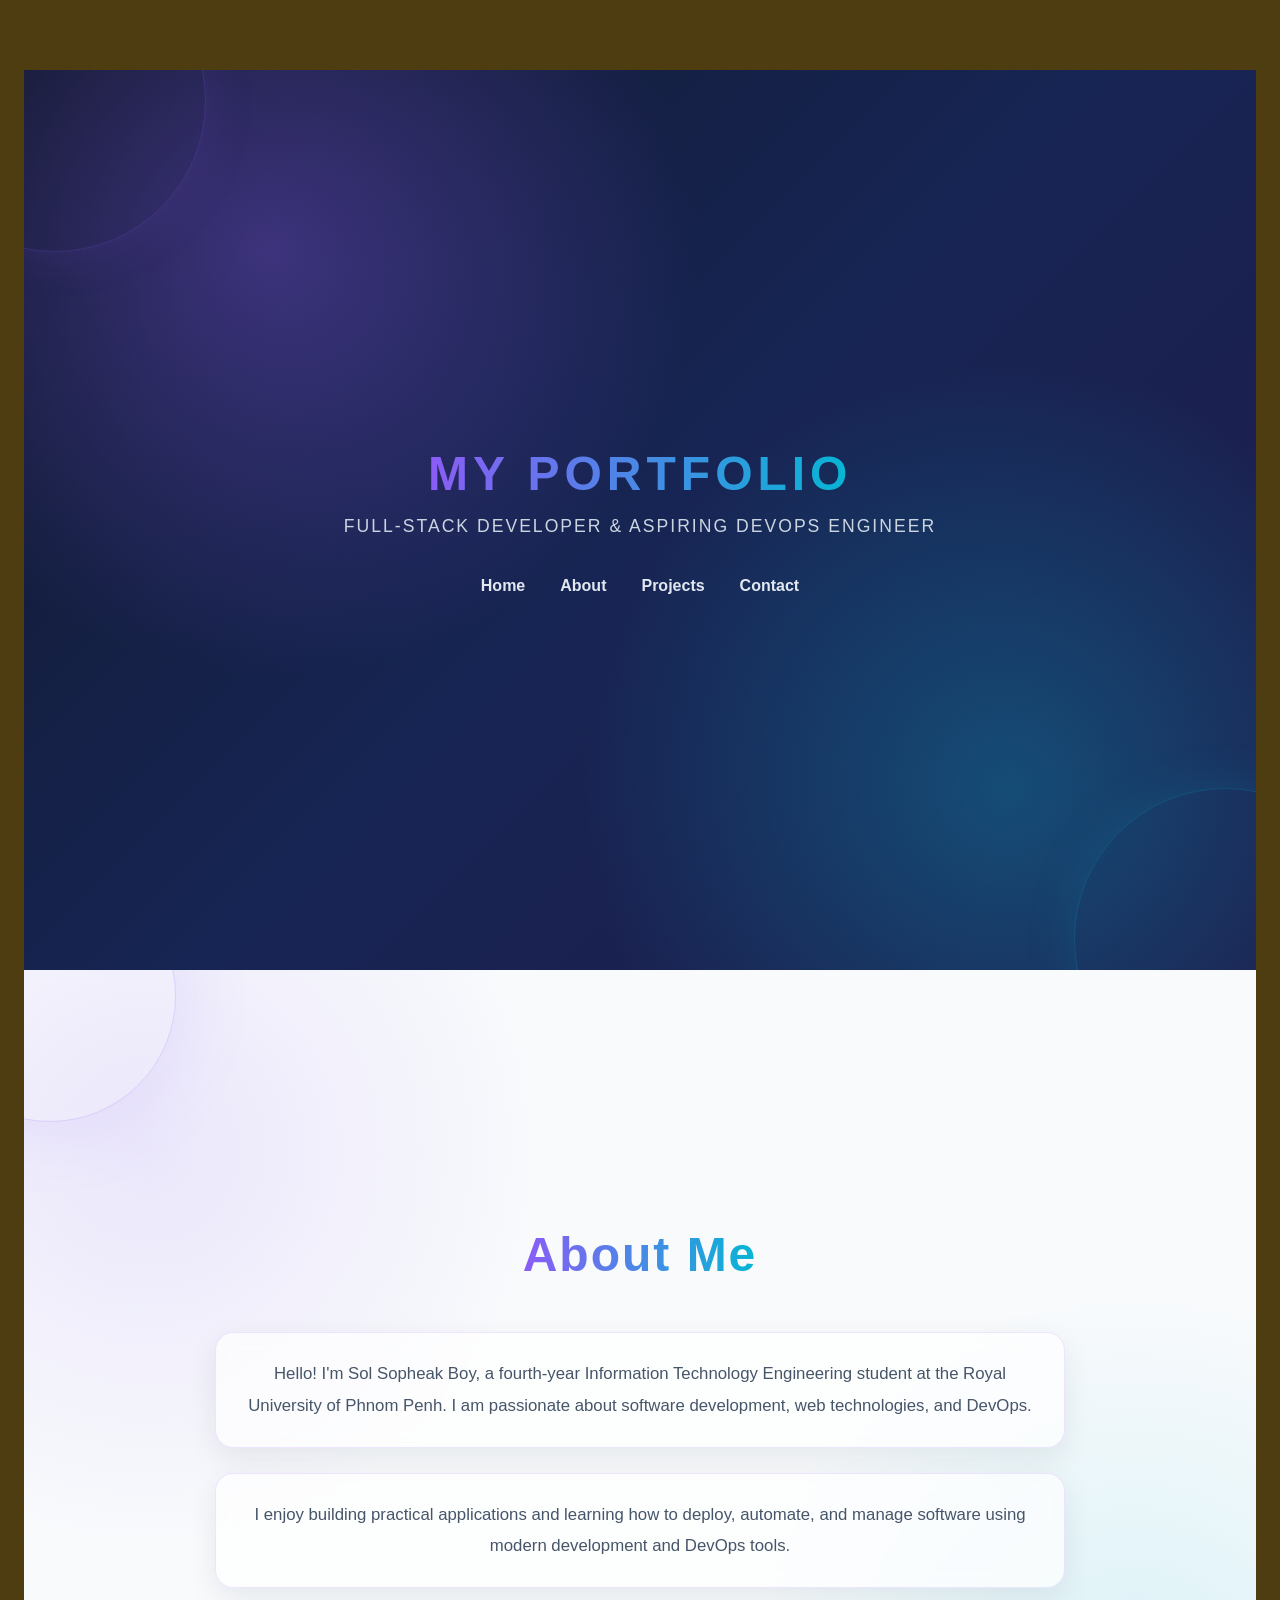
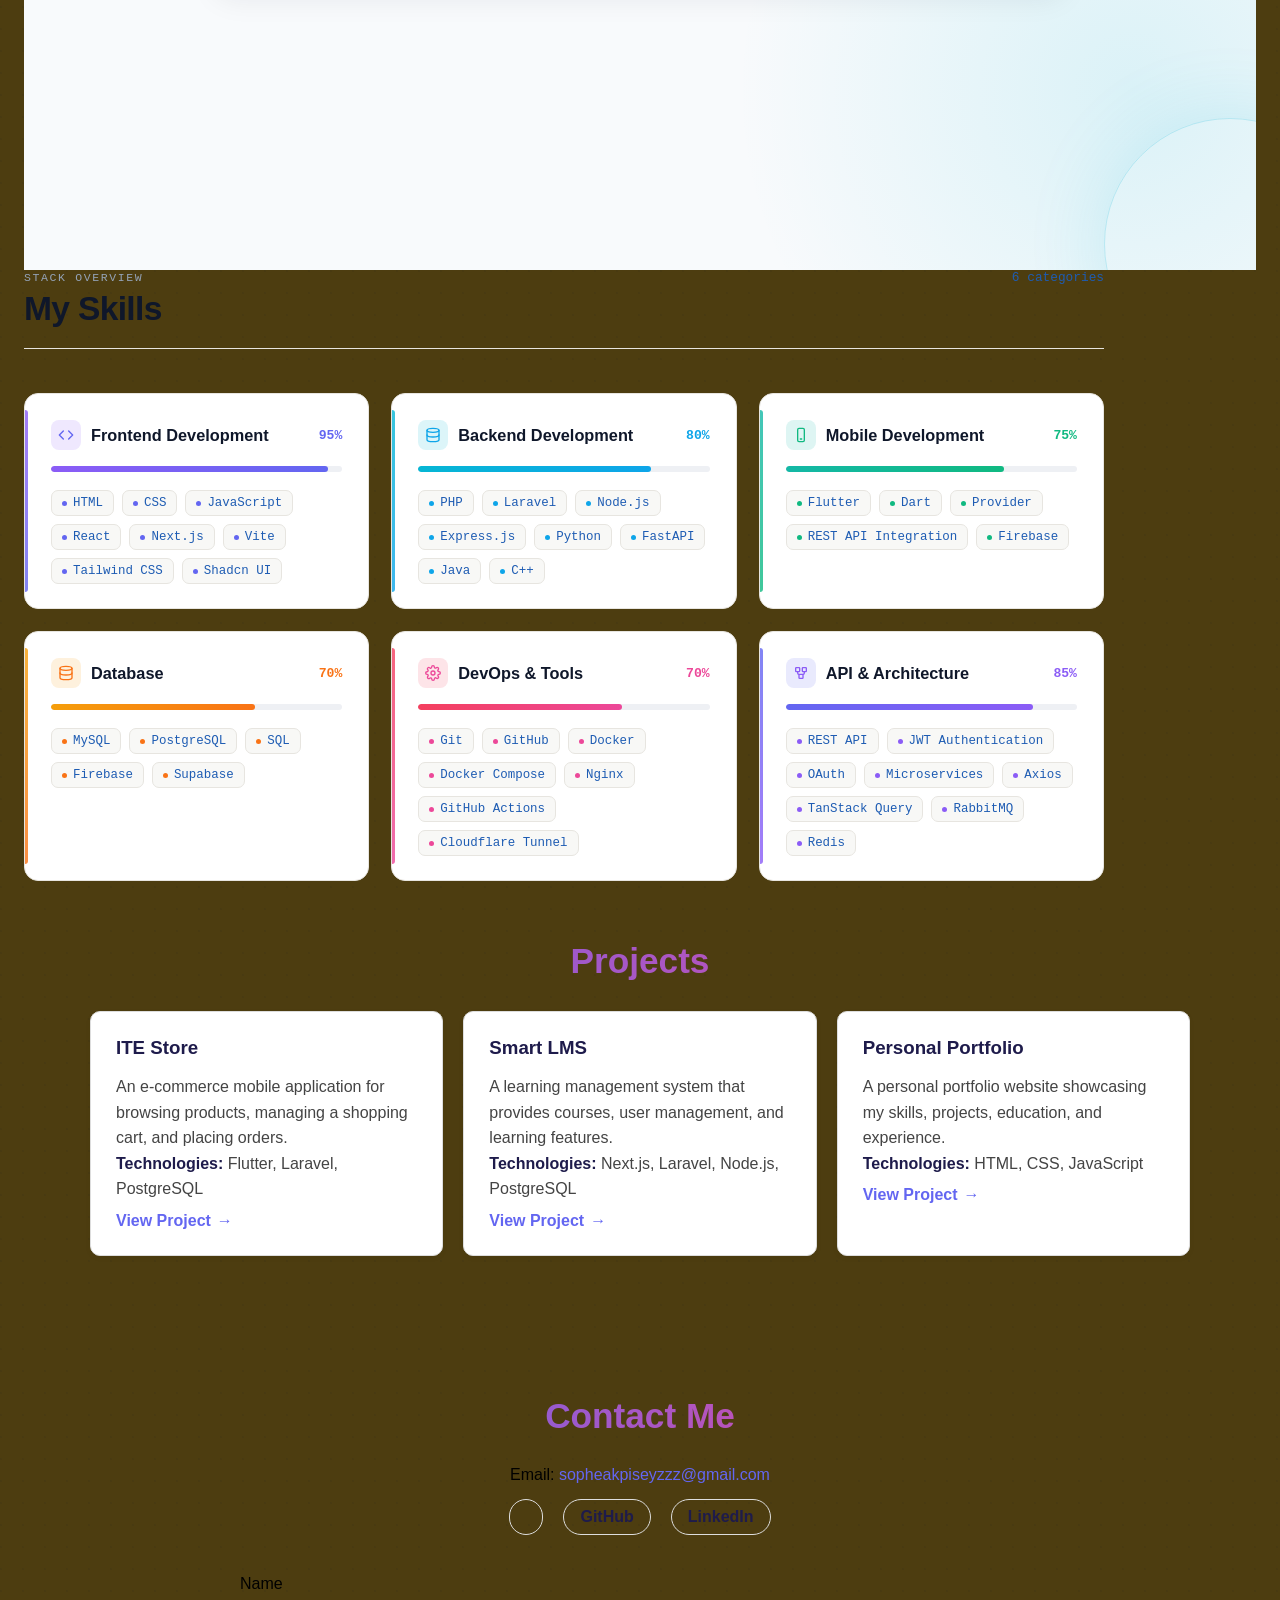
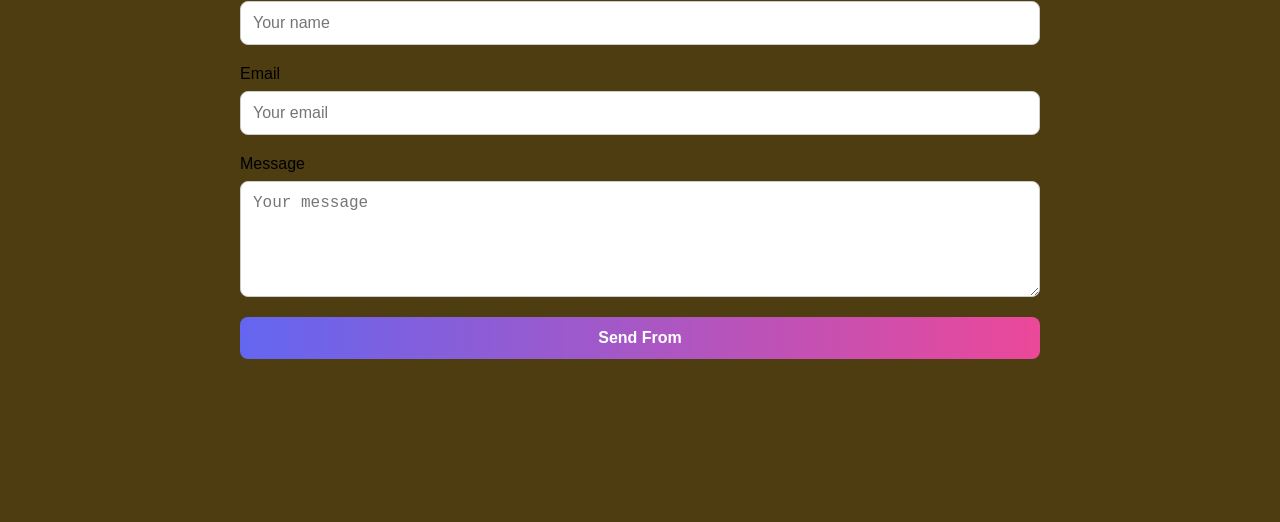
<file: index.html>
<!DOCTYPE html>
<html lang="en">
<head>
    <meta charset="UTF-8">
    <meta name="viewport" content="width=device-width, initial-scale=1.0">
    <title>My Portfolio</title>
    <link rel="stylesheet" href="style.css">
</head>
<body>

    <header>
        <h2>MY PORTFOLIO</h2>

        <p>FULL-STACK DEVELOPER & ASPIRING DEVOPS ENGINEER</p>

        <nav>
            <ul>
                <li><a href="#home">Home</a></li>
                <li><a href="#about">About</a></li>
                <li><a href="#projects">Projects</a></li>
                <li><a href="#contact">Contact</a></li>
            </ul>
        </nav>
    </header>
    <section id="about">
    <h2>About Me</h2>

    <p>
        Hello! I'm Sol Sopheak Boy, a fourth-year Information Technology
        Engineering student at the Royal University of Phnom Penh.
        I am passionate about software development, web technologies,
        and DevOps.
    </p>

    <p>
        I enjoy building practical applications and learning how to
        deploy, automate, and manage software using modern development
        and DevOps tools.
    </p>
</section>
<div class="skills">
 
  <div class="skills-head">
    <div>
      <div class="eyebrow">Stack overview</div>
      <h3>My Skills</h3>
    </div>
    <div class="tally">6 categories</div>
  </div>
 
  <div class="skills-grid">
 
    <!-- Frontend -->
    <div class="skill-category" style="--accent:#8b5cf6; --accent-2:#6366f1;" data-percent="95">
      <div class="skill-category-head">
        <div class="skill-category-title">
          <span class="icon"><svg viewBox="0 0 24 24" fill="none" stroke="currentColor" stroke-width="2" stroke-linecap="round" stroke-linejoin="round"><polyline points="16 18 22 12 16 6"/><polyline points="8 6 2 12 8 18"/></svg></span>
          Frontend Development
        </div>
        <span class="skill-category-pct">95%</span>
      </div>
      <div class="prof-bar"><div class="prof-bar-fill"></div></div>
      <div class="skills-list">
        <span>HTML</span><span>CSS</span><span>JavaScript</span><span>React</span>
        <span>Next.js</span><span>Vite</span><span>Tailwind CSS</span><span>Shadcn UI</span>
      </div>
    </div>
 
    <!-- Backend -->
    <div class="skill-category" style="--accent:#06b6d4; --accent-2:#0ea5e9;" data-percent="80">
      <div class="skill-category-head">
        <div class="skill-category-title">
          <span class="icon"><svg viewBox="0 0 24 24" fill="none" stroke="currentColor" stroke-width="2" stroke-linecap="round" stroke-linejoin="round"><ellipse cx="12" cy="5" rx="9" ry="3"/><path d="M3 5v14c0 1.66 4 3 9 3s9-1.34 9-3V5"/><path d="M3 12c0 1.66 4 3 9 3s9-1.34 9-3"/></svg></span>
          Backend Development
        </div>
        <span class="skill-category-pct">80%</span>
      </div>
      <div class="prof-bar"><div class="prof-bar-fill"></div></div>
      <div class="skills-list">
        <span>PHP</span><span>Laravel</span><span>Node.js</span><span>Express.js</span>
        <span>Python</span><span>FastAPI</span><span>Java</span><span>C++</span>
      </div>
    </div>
 
    <!-- Mobile -->
    <div class="skill-category" style="--accent:#14b8a6; --accent-2:#10b981;" data-percent="75">
      <div class="skill-category-head">
        <div class="skill-category-title">
          <span class="icon"><svg viewBox="0 0 24 24" fill="none" stroke="currentColor" stroke-width="2" stroke-linecap="round" stroke-linejoin="round"><rect x="7" y="2" width="10" height="20" rx="2"/><line x1="11" y1="18" x2="13" y2="18"/></svg></span>
          Mobile Development
        </div>
        <span class="skill-category-pct">75%</span>
      </div>
      <div class="prof-bar"><div class="prof-bar-fill"></div></div>
      <div class="skills-list">
        <span>Flutter</span><span>Dart</span><span>Provider</span>
        <span>REST API Integration</span><span>Firebase</span>
      </div>
    </div>
 
    <!-- Database -->
    <div class="skill-category" style="--accent:#f59e0b; --accent-2:#f97316;" data-percent="70">
      <div class="skill-category-head">
        <div class="skill-category-title">
          <span class="icon"><svg viewBox="0 0 24 24" fill="none" stroke="currentColor" stroke-width="2" stroke-linecap="round" stroke-linejoin="round"><ellipse cx="12" cy="5" rx="9" ry="3"/><path d="M21 12c0 1.66-4 3-9 3s-9-1.34-9-3"/><path d="M3 5v14c0 1.66 4 3 9 3s9-1.34 9-3V5"/></svg></span>
          Database
        </div>
        <span class="skill-category-pct">70%</span>
      </div>
      <div class="prof-bar"><div class="prof-bar-fill"></div></div>
      <div class="skills-list">
        <span>MySQL</span><span>PostgreSQL</span><span>SQL</span>
        <span>Firebase</span><span>Supabase</span>
      </div>
    </div>
 
    <!-- DevOps -->
    <div class="skill-category" style="--accent:#f43f5e; --accent-2:#ec4899;" data-percent="70">
      <div class="skill-category-head">
        <div class="skill-category-title">
          <span class="icon"><svg viewBox="0 0 24 24" fill="none" stroke="currentColor" stroke-width="2" stroke-linecap="round" stroke-linejoin="round"><circle cx="12" cy="12" r="3"/><path d="M19.4 15a1.65 1.65 0 0 0 .33 1.82l.06.06a2 2 0 1 1-2.83 2.83l-.06-.06a1.65 1.65 0 0 0-1.82-.33 1.65 1.65 0 0 0-1 1.51V21a2 2 0 0 1-4 0v-.09A1.65 1.65 0 0 0 9 19.4a1.65 1.65 0 0 0-1.82.33l-.06.06a2 2 0 1 1-2.83-2.83l.06-.06a1.65 1.65 0 0 0 .33-1.82 1.65 1.65 0 0 0-1.51-1H3a2 2 0 0 1 0-4h.09A1.65 1.65 0 0 0 4.6 9a1.65 1.65 0 0 0-.33-1.82l-.06-.06a2 2 0 1 1 2.83-2.83l.06.06a1.65 1.65 0 0 0 1.82.33H9a1.65 1.65 0 0 0 1-1.51V3a2 2 0 0 1 4 0v.09a1.65 1.65 0 0 0 1 1.51 1.65 1.65 0 0 0 1.82-.33l.06-.06a2 2 0 1 1 2.83 2.83l-.06.06a1.65 1.65 0 0 0-.33 1.82V9a1.65 1.65 0 0 0 1.51 1H21a2 2 0 0 1 0 4h-.09a1.65 1.65 0 0 0-1.51 1z"/></svg></span>
          DevOps & Tools
        </div>
        <span class="skill-category-pct">70%</span>
      </div>
      <div class="prof-bar"><div class="prof-bar-fill"></div></div>
      <div class="skills-list">
        <span>Git</span><span>GitHub</span><span>Docker</span><span>Docker Compose</span>
        <span>Nginx</span><span>GitHub Actions</span><span>Cloudflare Tunnel</span>
      </div>
    </div>
 
    <!-- API & Architecture -->
    <div class="skill-category" style="--accent:#6366f1; --accent-2:#8b5cf6;" data-percent="85">
      <div class="skill-category-head">
        <div class="skill-category-title">
          <span class="icon"><svg viewBox="0 0 24 24" fill="none" stroke="currentColor" stroke-width="2" stroke-linecap="round" stroke-linejoin="round"><rect x="4" y="4" width="6" height="6" rx="1"/><rect x="14" y="4" width="6" height="6" rx="1"/><rect x="9" y="14" width="6" height="6" rx="1"/><path d="M7 10v2a2 2 0 0 0 2 2M17 10v2a2 2 0 0 1-2 2"/></svg></span>
          API & Architecture
        </div>
        <span class="skill-category-pct">85%</span>
      </div>
      <div class="prof-bar"><div class="prof-bar-fill"></div></div>
      <div class="skills-list">
        <span>REST API</span><span>JWT Authentication</span><span>OAuth</span>
        <span>Microservices</span><span>Axios</span><span>TanStack Query</span>
        <span>RabbitMQ</span><span>Redis</span>
      </div>
    </div>
 
  </div>
</div>
<section id="projects">
    <h2>Projects</h2>

    <div class="projects-container">

        <div class="project-card">
            <h3>ITE Store</h3>
            <p>
                An e-commerce mobile application for browsing products,
                managing a shopping cart, and placing orders.
            </p>
            <p><strong>Technologies:</strong> Flutter, Laravel, PostgreSQL</p>
            <a href="#" class="project-link">View Project</a>
        </div>

        <div class="project-card">
            <h3>Smart LMS</h3>
            <p>
                A learning management system that provides courses,
                user management, and learning features.
            </p>
            <p><strong>Technologies:</strong> Next.js, Laravel, Node.js, PostgreSQL</p>
            <a href="#" class="project-link">View Project</a>
        </div>

        <div class="project-card">
            <h3>Personal Portfolio</h3>
            <p>
                A personal portfolio website showcasing my skills,
                projects, education, and experience.
            </p>
            <p><strong>Technologies:</strong> html, css, JavaScript</p>
            <a href="#" class="project-link">View Project</a>
        </div>

    </div>
</section>


<section id="contact" class="contact-section">
    <div class="container">
        <h2>Contact Me</h2>

        <div class="contact-info">
            <p>
                Email:
                <a href="mailto:your.email@example.com">
                    sopheakpiseyzzz@gmail.com
            </p>

            <div class="social-links">
                <a href="https://github.com/" target="_blank">GitHub</a>
                <a href="https://www.linkedin.com/" target="_blank">LinkedIn</a>
            </div>
        </div>

        <form class="contact-form">
            <div class="form-group">
                <label for="name">Name</label>
                <input
                    type="text"
                    id="name"
                    name="name"
                    placeholder="Your name"
                    required
                >
            </div>

            <div class="form-group">
                <label for="email">Email</label>
                <input
                    type="email"
                    id="email"
                    name="email"
                    placeholder="Your email"
                    required
                >
            </div>

            <div class="form-group">
                <label for="message">Message</label>
                <textarea
                    id="message"
                    name="message"
                    rows="5"
                    placeholder="Your message"
                    required
                ></textarea>
            </div>

            <button type="submit">Send From</button>
        </form>
    </div>
</section>
<script>
  // Set CSS var + animate bars only once each card scrolls into view
  const cards = document.querySelectorAll('.skill-category');
  cards.forEach(card => {
    card.style.setProperty('--percent', card.dataset.percent + '%');
  });
 
  const io = new IntersectionObserver((entries) => {
    entries.forEach(entry => {
      if (entry.isIntersecting) {
        entry.target.classList.add('in-view');
        io.unobserve(entry.target);
      }
    });
  }, { threshold: 0.3 });
 
  cards.forEach(card => io.observe(card));
</script>
<script src="projects.js"></script>
</body>
</html>
</file>
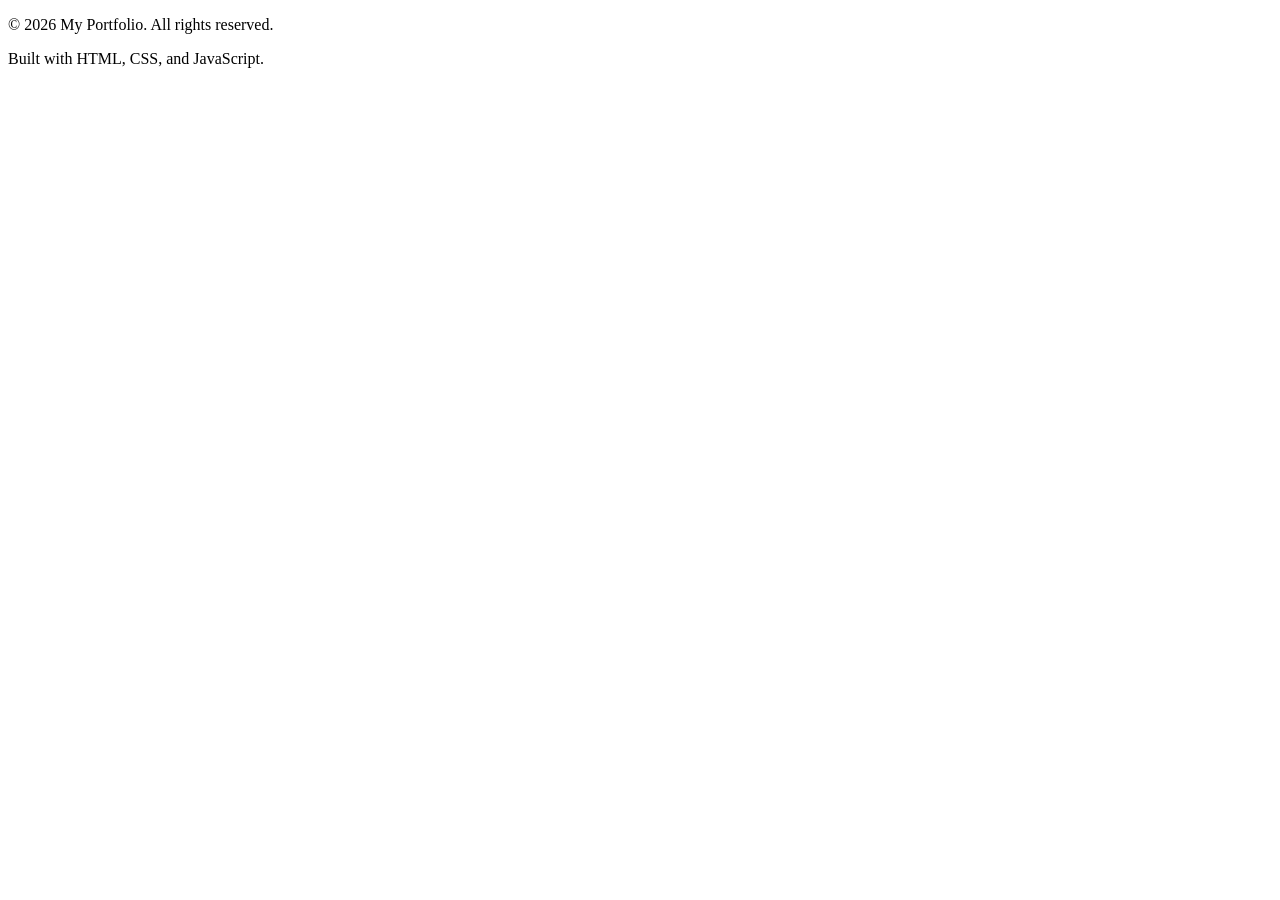
<file: footer.html>
<!DOCTYPE html>
<html lang="en">
<head>
    <meta charset="UTF-8">
    <meta name="viewport" content="width=device-width, initial-scale=1.0">
    <title>Document</title>
</head>
<body>
    <footer>
    <p>&copy; 2026 My Portfolio. All rights reserved.</p>
    <p>Built with HTML, CSS, and JavaScript.</p>
</footer>
</body>
</html>
</file>
<file: style.css>
/* =========================
   Global Reset
========================= */

* {
    margin: 0;
    padding: 0;
    box-sizing: border-box;
}

html {
    scroll-behavior: smooth;
}

:root{
    --ink: #0f172a;
    --ink-soft: #1e5cb3;
    --paper: #4d3d10;
    --card: #ffffff;
    --line: #e7e5e0;
    --mono: 'JetBrains Mono', ui-monospace, 'SFMono-Regular', Menlo, monospace;
    --sans: 'Inter', -apple-system, BlinkMacSystemFont, 'Segoe UI', sans-serif;
  }

  *{ box-sizing:border-box; }

  body{
    margin:0;
    padding:70px 24px;
    background:
      radial-gradient(circle at 1px 1px, rgba(15,23,42,0.06) 1px, transparent 0) 0 0/22px 22px,
      var(--paper);
    font-family: var(--sans);
    /* display:flex;
    justify-content:center; */
  }


/* =========================
   Header
========================= */

header {
    min-height: 100vh;
    padding: 30px 8%;

    display: flex;
    flex-direction: column;
    justify-content: center;
    align-items: center;

    text-align: center;


    color: #f8fafc;

    background:
        radial-gradient(
            circle at 20% 20%,
            rgba(139, 92, 246, 0.35),
            transparent 35%
        ),
        radial-gradient(
            circle at 80% 80%,
            rgba(6, 182, 212, 0.3),
            transparent 35%
        ),
        linear-gradient(
            135deg,
            #0f172a,
            #172554,
            #1e1b4b
        );


    position: relative;
    overflow: hidden;

    animation: headerAppear 1s ease forwards;
}


/* =========================
   Header Animation
========================= */

@keyframes headerAppear {
    from {
        opacity: 0;
        transform: translateY(-30px);
    }

    to {
        opacity: 1;
        transform: translateY(0);
    }
}


/* =========================
   Portfolio Title
========================= */

header h2 {
    font-size: 3rem;

    letter-spacing: 5px;
    margin-bottom: 15px;

    background: linear-gradient(
        90deg,
        #8b5cf6,
        #06b6d4
    );

    -webkit-background-clip: text;
    -webkit-text-fill-color: transparent;


    animation: titleAppear 1.2s ease forwards;
}

@keyframes titleAppear {
    from {
        opacity: 0;
        transform: scale(0.8);
    }

    to {
        opacity: 1;
        transform: scale(1);
    }
}


/* =========================
   Tagline
========================= */

header p {
    font-size: 1.1rem;

    color: #cbd5e1;

    letter-spacing: 2px;


    margin-bottom: 40px;

    animation: textAppear 1.5s ease forwards;
}

@keyframes textAppear {
    from {
        opacity: 0;
        transform: translateY(20px);
    }

    to {
        opacity: 1;
        transform: translateY(0);
    }
}


/* =========================
   Navigation
========================= */

nav ul {
    list-style: none;

    display: flex;
    gap: 35px;

    animation: navAppear 1.8s ease forwards;
}

@keyframes navAppear {
    from {
        opacity: 0;
        transform: translateY(20px);
    }

    to {
        opacity: 1;
        transform: translateY(0);
    }
}


/* =========================
   Navigation Links
========================= */

nav a {
    position: relative;

    color: #e2e8f0;


    text-decoration: none;

    font-size: 1rem;
    font-weight: bold;

    padding: 8px 0;

    transition:
        color 0.3s ease,
        transform 0.3s ease;
}



/* =========================
   Animated Underline
========================= */


nav a::after {
    content: "";

    position: absolute;
    left: 0;
    bottom: 0;

    width: 0;
    height: 2px;

    background: linear-gradient(
        90deg,
        #8b5cf6,
        #06b6d4
    );

    box-shadow:
        0 0 8px rgba(6, 182, 212, 0.8);


    transition: width 0.3s ease;
}

nav a:hover {

    color: #06b6d4;
    transform: translateY(-3px);
}

nav a:hover::after {
    width: 100%;
}


/* =========================
   Floating Background Effect
========================= */

header::before,
header::after {
    content: "";

    position: absolute;
    width: 300px;
    height: 300px;

    border-radius: 50%;

    border: 1px solid rgba(139, 92, 246, 0.2);

    box-shadow:
        0 0 50px rgba(139, 92, 246, 0.15);


    animation: floating 6s ease-in-out infinite;
}

header::before {

    top: -120px;
    left: -120px;
}

header::after {
    bottom: -120px;
    right: -120px;

    border-color: rgba(6, 182, 212, 0.2);

    box-shadow:
        0 0 50px rgba(6, 182, 212, 0.15);


    animation-delay: 2s;
}

@keyframes floating {
    0%,
    100% {
        transform: translateY(0) scale(1);
    }

    50% {
transform: translateY(-20px) scale(1.1);
        transform: translateY(-25px) scale(1.1);

    }
}


/* =========================
   Responsive Design
========================= */

@media (max-width: 768px) {

    header {
        padding: 30px 20px;
    }

    header h2 {
        font-size: 2.2rem;

        letter-spacing: 3px;

    }

    header p {
        font-size: 0.9rem;
        line-height: 1.6;
    }

    nav ul {
        gap: 20px;


        flex-wrap: wrap;

        justify-content: center;
    }

    nav a {
        font-size: 0.9rem;
    }
}


/* =========================
   About Me Section
========================= */

#about {
    min-height: 100vh;
    padding: 120px 8%;

    display: flex;
    flex-direction: column;
    justify-content: center;
    align-items: center;

    text-align: center;

    position: relative;
    overflow: hidden;

    background:
        radial-gradient(
            circle at 10% 20%,
            rgba(139, 92, 246, 0.12),
            transparent 30%
        ),
        radial-gradient(
            circle at 90% 80%,
            rgba(6, 182, 212, 0.12),
            transparent 30%
        ),
        #f8fafc;
}


/* =========================
   About Heading
========================= */

#about h2 {
    font-size: 3rem;
    font-weight: 800;

    margin-bottom: 50px;

    letter-spacing: 2px;

    background: linear-gradient(
        90deg,
        #8b5cf6,
        #06b6d4,
        #8b5cf6
    );

    background-size: 200% auto;

    -webkit-background-clip: text;
    -webkit-text-fill-color: transparent;

    animation: gradientText 4s linear infinite;
}

@keyframes gradientText {
    to {
        background-position: 200% center;
    }
}


/* =========================
   About Content Card
========================= */

#about p {
    max-width: 850px;

    margin-bottom: 25px;

    padding: 25px 30px;

    font-size: 1.05rem;
    line-height: 1.9;

    color: #475569;

    background: rgba(255, 255, 255, 0.7);

    border: 1px solid rgba(139, 92, 246, 0.15);

    border-radius: 18px;

    box-shadow:
        0 10px 30px rgba(15, 23, 42, 0.08);

    backdrop-filter: blur(10px);

    transition:
        transform 0.4s ease,
        box-shadow 0.4s ease,
        border-color 0.4s ease;
}


/* =========================
   Card Hover
========================= */

#about p:hover {
    transform: translateY(-8px);

    border-color: rgba(139, 92, 246, 0.45);

    box-shadow:
        0 20px 45px rgba(139, 92, 246, 0.15);
}


/* =========================
   Scroll Animation
========================= */

#about h2,
#about p {
    animation: aboutFadeUp 1s ease forwards;
}

#about p:nth-of-type(1) {
    animation-delay: 0.2s;
}

#about p:nth-of-type(2) {
    animation-delay: 0.4s;
}

@keyframes aboutFadeUp {
    from {
        opacity: 0;
        transform: translateY(40px);
    }

    to {
        opacity: 1;
        transform: translateY(0);
    }
}


/* =========================
   Decorative Circles
========================= */

#about::before,
#about::after {
    content: "";

    position: absolute;

    width: 250px;
    height: 250px;

    border-radius: 50%;

    pointer-events: none;

    animation: aboutFloat 7s ease-in-out infinite;
}

#about::before {
    top: -100px;
    left: -100px;

    border: 1px solid rgba(139, 92, 246, 0.2);

    box-shadow:
        0 0 80px rgba(139, 92, 246, 0.15);
}

#about::after {
    bottom: -100px;
    right: -100px;

    border: 1px solid rgba(6, 182, 212, 0.2);

    box-shadow:
        0 0 80px rgba(6, 182, 212, 0.15);

    animation-delay: 2s;
}

@keyframes aboutFloat {

    0%,
    100% {
        transform: translateY(0) scale(1);
    }

    50% {
        transform: translateY(-25px) scale(1.08);
    }
}


/* =========================
   Responsive Design
========================= */

@media (max-width: 768px) {

    #about {
        padding: 90px 20px;
    }

    #about h2 {
        font-size: 2.2rem;
        margin-bottom: 35px;
    }

    #about p {
        padding: 20px;

        font-size: 0.95rem;

        line-height: 1.8;
    }
}
/* =========================
   Skills Section
========================= */



  /* =========================
     Skills Section (Upgraded)
  ========================= */
  .skills{
    width:100%;
    max-width:1080px;
  }

  .skills-head{
    display:flex;
    align-items:baseline;
    justify-content:space-between;
    gap:24px;
    margin-bottom:44px;
    border-bottom:1px solid var(--line);
    padding-bottom:20px;
  }
  .skills-head .eyebrow{
    font-family:var(--mono);
    font-size:0.72rem;
    letter-spacing:0.14em;
    text-transform:uppercase;
    color:#94a3b8;
  }
  .skills h3{
    margin:6px 0 0;
    font-size:2.1rem;
    font-weight:700;
    letter-spacing:-0.02em;
    color:var(--ink);
  }
  .skills-head .tally{
    font-family:var(--mono);
    font-size:0.8rem;
    color:var(--ink-soft);
    white-space:nowrap;
  }

  .skills-grid{
    display:grid;
    grid-template-columns:repeat(auto-fit, minmax(300px, 1fr));
    gap:22px;
  }

  .skill-category{
    --accent: #8b5cf6;
    --accent-2: #6366f1;
    position:relative;
    background:var(--card);
    border:1px solid var(--line);
    border-radius:14px;
    padding:26px 26px 24px;
    transition: transform .35s cubic-bezier(.2,.7,.3,1), border-color .35s ease, box-shadow .35s ease;
  }
  .skill-category::before{
    content:"";
    position:absolute;
    left:0; top:16px; bottom:16px;
    width:3px;
    border-radius:0 3px 3px 0;
    background:linear-gradient(180deg, var(--accent), var(--accent-2));
    opacity:.8;
  }
  .skill-category:hover{
    transform:translateY(-4px);
    border-color:color-mix(in srgb, var(--accent) 45%, var(--line));
    box-shadow:0 18px 34px -18px color-mix(in srgb, var(--accent) 55%, transparent);
  }

  .skill-category-head{
    display:flex;
    align-items:center;
    justify-content:space-between;
    gap:12px;
    margin-bottom:16px;
  }
  .skill-category-title{
    display:flex;
    align-items:center;
    gap:10px;
    font-size:1.02rem;
    font-weight:600;
    color:var(--ink);
  }
  .skill-category-title .icon{
    display:flex;
    align-items:center;
    justify-content:center;
    width:30px; height:30px;
    border-radius:8px;
    background:color-mix(in srgb, var(--accent) 14%, white);
    color:var(--accent-2);
    flex:none;
  }
  .skill-category-title .icon svg{ width:16px; height:16px; }

  .skill-category-pct{
    font-family:var(--mono);
    font-size:0.82rem;
    font-weight:600;
    color:var(--accent-2);
    font-variant-numeric: tabular-nums;
  }

  /* proficiency bar = the signature element */
  .prof-bar{
    height:6px;
    width:100%;
    border-radius:20px;
    background:#eef0f4;
    overflow:hidden;
    margin-bottom:18px;
  }
  .prof-bar-fill{
    height:100%;
    width:0%;
    border-radius:20px;
    background:linear-gradient(90deg, var(--accent), var(--accent-2));
    transition: width 1.1s cubic-bezier(.16,.84,.44,1);
  }
  .skill-category.in-view .prof-bar-fill{
    width:var(--percent);
  }

  .skills-list{
    display:flex;
    flex-wrap:wrap;
    gap:8px;
  }
  .skills-list span{
    display:inline-flex;
    align-items:center;
    gap:6px;
    font-family:var(--mono);
    font-size:0.78rem;
    color:var(--ink-soft);
    background:#f8f8f6;
    border:1px solid var(--line);
    border-radius:7px;
    padding:5px 10px;
    transition: border-color .2s ease, color .2s ease, background .2s ease;
  }
  .skills-list span::before{
    content:"";
    width:5px; height:5px;
    border-radius:50%;
    background:var(--accent-2);
    flex:none;
  }
  .skills-list span:hover{
    color:var(--ink);
    border-color:color-mix(in srgb, var(--accent) 50%, var(--line));
    background:color-mix(in srgb, var(--accent) 8%, white);
  }

  @media (max-width:768px){
    .skills-grid{ grid-template-columns:1fr; }
    .skills-head{ flex-direction:column; align-items:flex-start; gap:6px; }
  }



#projects {
    padding: 60px 20px;
}

#projects h2 {
    text-align: center;
    margin-bottom: 30px;
    font-size: 2.2rem;
    font-weight: 700;
    background: linear-gradient(90deg, #6366f1, #ec4899, #f59e0b, #6366f1);
    background-size: 300% 100%;
    -webkit-background-clip: text;
    background-clip: text;
    color: transparent;
    animation: gradientShift 6s ease infinite;
}

@keyframes gradientShift {
    0% { background-position: 0% 50%; }
    50% { background-position: 100% 50%; }
    100% { background-position: 0% 50%; }
}

.projects-container {
    display: grid;
    grid-template-columns: repeat(3, 1fr);
    gap: 20px;
    max-width: 1100px;
    margin: 0 auto;
}

.project-card {
    padding: 25px;
    border: 1px solid #ddd;
    border-radius: 10px;
    background-color: #fff;
    box-shadow: 0 2px 6px rgba(0, 0, 0, 0.04);
    transition: transform 0.35s cubic-bezier(0.22, 1, 0.36, 1),
                box-shadow 0.35s ease,
                border-color 0.35s ease;

    opacity: 0;
    transform: translateY(30px);
    animation: cardFadeIn 0.6s ease forwards;
    animation-play-state: paused;
}

.project-card.in-view {
    animation-play-state: running;
}

.project-card:nth-child(1) { animation-delay: 0s; }
.project-card:nth-child(2) { animation-delay: 0.15s; }
.project-card:nth-child(3) { animation-delay: 0.3s; }

@keyframes cardFadeIn {
    from {
        opacity: 0;
        transform: translateY(30px);
    }
    to {
        opacity: 1;
        transform: translateY(0);
    }
}

.project-card:hover {
    transform: translateY(-8px) scale(1.02);
    box-shadow: 0 16px 30px rgba(0, 0, 0, 0.12);
    border-color: #bbb;
}

.project-card h3 {
    margin-bottom: 15px;
    position: relative;
    display: inline-block;
    color: #1e1b4b;
    transition: color 0.4s ease;
}

.project-card h3::after {
    content: "";
    position: absolute;
    left: 0;
    bottom: -4px;
    width: 0;
    height: 2px;
    background: linear-gradient(90deg, #6366f1, #ec4899);
    transition: width 0.35s ease;
}

.project-card:hover h3 {
    color: #6366f1;
}

.project-card:hover h3::after {
    width: 100%;
}

.project-card p {
    line-height: 1.6;
    color: #444;
}

.project-card p strong {
    color: #1e1b4b;
    transition: color 0.35s ease;
}

.project-card:hover p strong {
    color: #ec4899;
}

.project-link {
    display: inline-block;
    margin-top: 10px;
    text-decoration: none;
    position: relative;
    font-weight: 600;
    color: #6366f1;
    transition: color 0.3s ease, transform 0.25s ease;
}

.project-link::after {
    content: "→";
    display: inline-block;
    margin-left: 6px;
    transition: transform 0.25s ease;
}

.project-link:hover {
    color: #ec4899;
    transform: translateX(3px);
}

.project-link:hover::after {
    transform: translateX(3px);
}

@media (max-width: 768px) {
    .projects-container {
        grid-template-columns: 1fr;
    }
}

/* this is style for context  */

.contact-section {
    padding: 80px 20px;
}

.contact-section .container {
    max-width: 800px;
    margin: 0 auto;
}

.contact-section h2 {
    text-align: center;
    margin-bottom: 30px;
    font-size: 2.2rem;
    font-weight: 700;
    background: linear-gradient(90deg, #6366f1, #ec4899, #f59e0b, #6366f1);
    background-size: 300% 100%;
    -webkit-background-clip: text;
    background-clip: text;
    color: transparent;
    animation: gradientShift 6s ease infinite;
}

@keyframes gradientShift {
    0% { background-position: 0% 50%; }
    50% { background-position: 100% 50%; }
    100% { background-position: 0% 50%; }
}

/* entrance animation for the whole section */
.contact-info,
.contact-form {
    opacity: 0;
    transform: translateY(25px);
    animation: fadeUp 0.7s ease forwards;
}

.contact-info { animation-delay: 0.1s; }
.contact-form { animation-delay: 0.3s; }

@keyframes fadeUp {
    to {
        opacity: 1;
        transform: translateY(0);
    }
}

.contact-info {
    text-align: center;
    margin-bottom: 40px;
}

.contact-info a {
    color: #6366f1;
    text-decoration: none;
    position: relative;
    transition: color 0.3s ease;
}

.contact-info a::after {
    content: "";
    position: absolute;
    left: 0;
    bottom: -2px;
    width: 0;
    height: 2px;
    background: linear-gradient(90deg, #6366f1, #ec4899);
    transition: width 0.3s ease;
}

.contact-info a:hover {
    color: #ec4899;
}

.contact-info a:hover::after {
    width: 100%;
}

.social-links {
    display: flex;
    justify-content: center;
    gap: 20px;
    margin-top: 15px;
}

.social-links a {
    text-decoration: none;
    font-weight: 600;
    color: #1e1b4b;
    padding: 8px 16px;
    border-radius: 20px;
    border: 1px solid #ddd;
    transition: all 0.35s cubic-bezier(0.22, 1, 0.36, 1);
    display: inline-block;
}

.social-links a:hover {
    color: #fff;
    background: linear-gradient(90deg, #6366f1, #ec4899);
    border-color: transparent;
    transform: translateY(-4px) scale(1.05);
    box-shadow: 0 10px 20px rgba(99, 102, 241, 0.3);
}

.contact-form {
    display: flex;
    flex-direction: column;
    gap: 20px;
}

.form-group {
    display: flex;
    flex-direction: column;
    gap: 8px;
}

.form-group label {
    transition: color 0.3s ease;
}

.form-group input,
.form-group textarea {
    width: 100%;
    padding: 12px;
    border: 1px solid #ccc;
    border-radius: 8px;
    font-size: 16px;
    box-sizing: border-box;
    transition: border-color 0.3s ease, box-shadow 0.3s ease, transform 0.2s ease;
}

.form-group input:focus,
.form-group textarea:focus {
    outline: none;
    border-color: #6366f1;
    box-shadow: 0 0 0 4px rgba(99, 102, 241, 0.15);
    transform: translateY(-2px);
}

.form-group:focus-within label {
    color: #6366f1;
}

.contact-form button {
    padding: 12px 20px;
    border: none;
    border-radius: 8px;
    cursor: pointer;
    font-size: 16px;
    font-weight: 600;
    color: #fff;
    background: linear-gradient(90deg, #6366f1, #ec4899, #6366f1);
    background-size: 200% 100%;
    background-position: 0% 0%;
    transition: background-position 0.5s ease, transform 0.3s ease, box-shadow 0.3s ease;
}

.contact-form button:hover {
    background-position: 100% 0%;
    transform: translateY(-3px);
    box-shadow: 0 12px 24px rgba(236, 72, 153, 0.3);
}

.contact-form button:active {
    transform: translateY(-1px);
}
</file>
